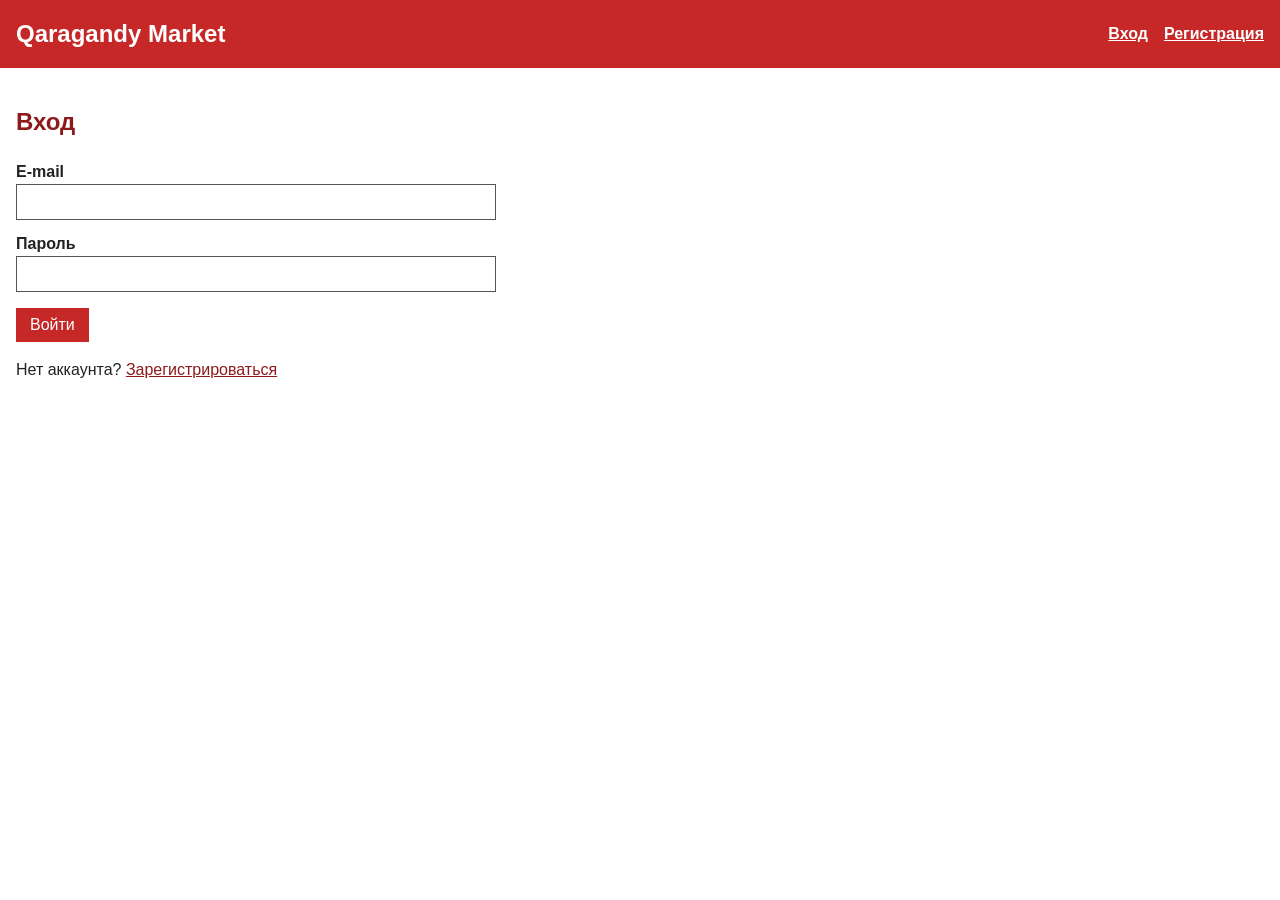
<file: index.html>
<!DOCTYPE html>
<html lang="ru">
<head>
  <meta charset="UTF-8">
  <meta name="viewport" content="width=device-width, initial-scale=1.0">
  <meta name="description" content="Интернет-магазин Qaragandy Market: натуральный курт из Карагандинской области — коровий, козий, верблюжий, свежий и сушёный.">
  <title>Qaragandy Market — курт от местных производителей</title>
  <link rel="stylesheet" href="css/style.css">
  <script>
    if (localStorage.getItem("currentUser") === null) {
      location.href = "login.html";
    }
  </script>
</head>
<body>
  <header class="header">
    <p class="logo">Qaragandy Market</p>
    <nav>
      <ul class="menu">
        <li><a href="#catalog">Каталог</a></li>
        <li><a href="#about">О нас</a></li>
        <li><a href="#contacts">Контакты</a></li>
        <li><a href="login.html" id="logout">Выйти</a></li>
      </ul>
    </nav>
  </header>

  <main class="main">
    <section class="intro">
      <h1>Курт из Карагандинской области</h1>
      <p>Мы продаём домашний курт от местных семей и небольших ферм. Выберите свой вкус: от классического до острого.</p>
    </section>

    <section id="catalog">
      <h2>Каталог</h2>
      <div class="catalog">
        <article class="card">
          <img src="https://placehold.co/400x300/c62828/ffffff?text=Kurt" width="400" height="300" alt="Белые шарики натурального курта на тарелке">
          <h3>Курт натуральный</h3>
          <p>Классический курт из коровьего молока без добавок.</p>
          <p>Вес: 200 г</p>
          <p class="price">1 500 ₸</p>
        </article>
        <article class="card">
          <img src="https://placehold.co/400x300/a1402f/ffffff?text=Kurt" width="400" height="300" alt="Мягкие свежие шарики курта в миске">
          <h3>Курт свежий</h3>
          <p>Мягкий курт, приготовленный на этой неделе.</p>
          <p>Вес: 250 г</p>
          <p class="price">1 800 ₸</p>
        </article>
        <article class="card">
          <img src="https://placehold.co/400x300/8e1b1b/ffffff?text=Kurt" width="400" height="300" alt="Шарики верблюжьего курта на деревянной доске">
          <h3>Курт верблюжий</h3>
          <p>Необычный вкус из молока верблюдицы.</p>
          <p>Вес: 200 г</p>
          <p class="price">2 600 ₸</p>
        </article>
        <article class="card">
          <img src="https://placehold.co/400x300/616161/ffffff?text=Kurt" width="400" height="300" alt="Горсть сушёных твёрдых шариков курта">
          <h3>Курт сушёный</h3>
          <p>Твёрдые шарики, которые хранятся долго.</p>
          <p>Вес: 300 г</p>
          <p class="price">2 000 ₸</p>
        </article>
        <article class="card">
          <img src="https://placehold.co/400x300/5d4037/ffffff?text=Kurt" width="400" height="300" alt="Миска жидкого курта густой консистенции">
          <h3>Курт жидкий</h3>
          <p>Густая кисломолочная масса для супов и соусов.</p>
          <p>Вес: 400 г</p>
          <p class="price">1 700 ₸</p>
        </article>
        <article class="card">
          <img src="https://placehold.co/400x300/9e6b00/ffffff?text=Kurt" width="400" height="300" alt="Шарики козьего курта на салфетке">
          <h3>Курт козий</h3>
          <p>Курт из козьего молока с мягким вкусом.</p>
          <p>Вес: 200 г</p>
          <p class="price">2 200 ₸</p>
        </article>
        <article class="card">
          <img src="https://placehold.co/400x300/b71c1c/ffffff?text=Kurt" width="400" height="300" alt="Шарики острого курта, посыпанные красным перцем">
          <h3>Курт острый</h3>
          <p>Курт с красным перцем и специями.</p>
          <p>Вес: 250 г</p>
          <p class="price">1 900 ₸</p>
        </article>
        <article class="card">
          <img src="https://placehold.co/400x300/455a64/ffffff?text=Kurt" width="400" height="300" alt="Солёные шарики курта в небольшой пиале">
          <h3>Курт солёный</h3>
          <p>Хорошая закуска к чаю и к пиву.</p>
          <p>Вес: 300 г</p>
          <p class="price">1 600 ₸</p>
        </article>
      </div>
    </section>

    <section id="about">
      <h2>О нас</h2>
      <p>Какой-то текст о компании.</p>
    </section>

    <section id="contacts">
      <h2>Контакты</h2>
      <p>Адрес: г. Караганда, Строителей 17</p>
      <p>Телефон: +7 (707) 450-86-63</p>
      <p>E-mail: xbeka228@gmail.com</p>
    </section>
  </main>

  <footer class="footer">
    <p>Qaragandy Market — курт от местных производителей Карагандинской области</p>
  </footer>

  <script src="js/app.js"></script>
</body>
</html>
</file>
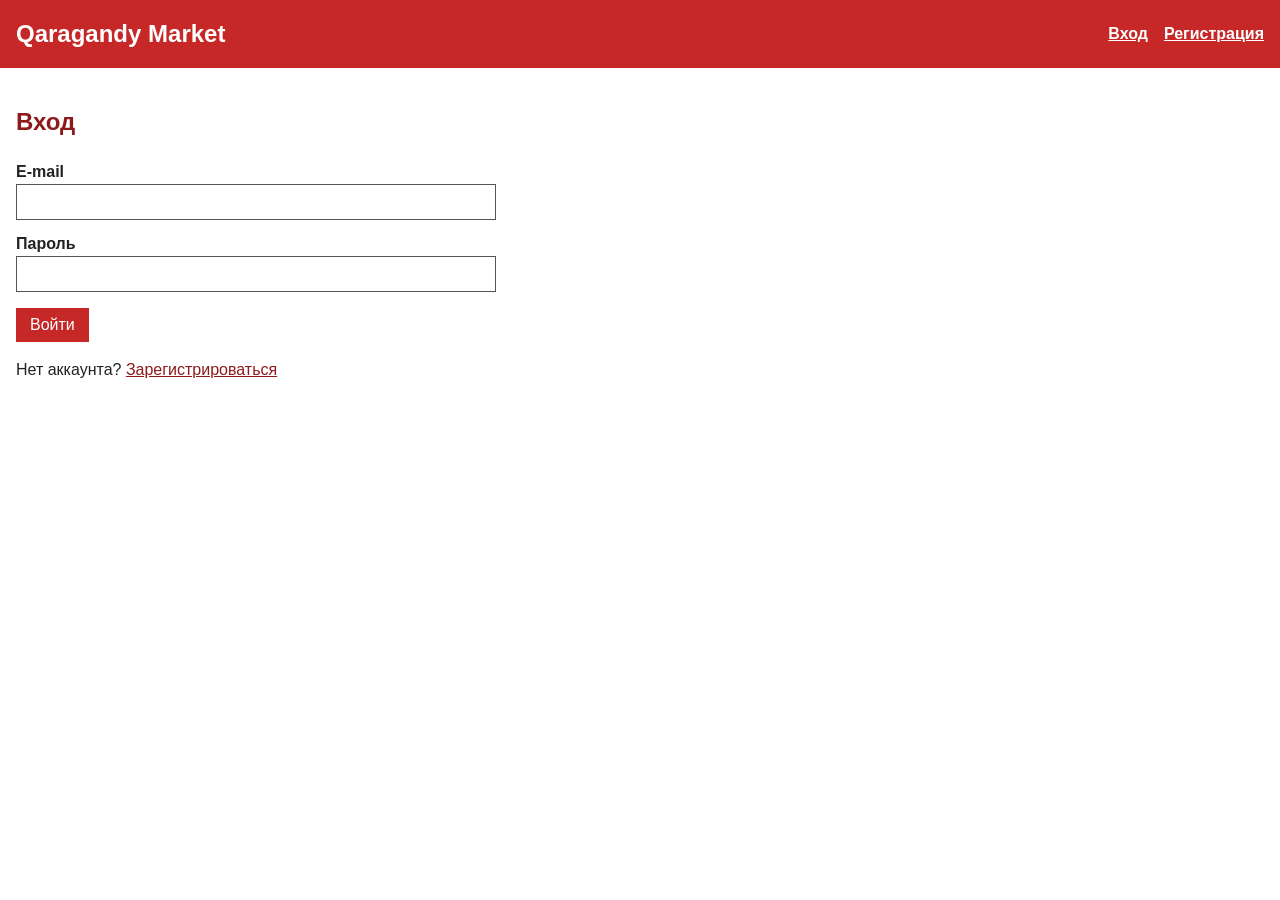
<file: login.html>
<!DOCTYPE html>
<html lang="ru">
<head>
  <meta charset="UTF-8">
  <meta name="viewport" content="width=device-width, initial-scale=1.0">
  <meta name="description" content="Вход в интернет-магазин Qaragandy Market по e-mail и паролю.">
  <title>Вход — Qaragandy Market</title>
  <link rel="stylesheet" href="css/style.css">
</head>
<body>
  <header class="header">
    <p class="logo">Qaragandy Market</p>
    <nav>
      <ul class="menu">
        <li><a href="login.html">Вход</a></li>
        <li><a href="register.html">Регистрация</a></li>
      </ul>
    </nav>
  </header>

  <main class="main">
    <section>
      <h1>Вход</h1>
      <form class="form" id="login-form" action="#" method="post">
        <label for="email">E-mail</label>
        <input type="email" id="email" name="email" required>

        <label for="password">Пароль</label>
        <input type="password" id="password" name="password" required minlength="8" maxlength="30">

        <button class="button" type="submit">Войти</button>
      </form>
      <p class="message" id="message"></p>
      <p>Нет аккаунта? <a href="register.html">Зарегистрироваться</a></p>
    </section>
  </main>

  <script src="js/app.js"></script>
</body>
</html>
</file>
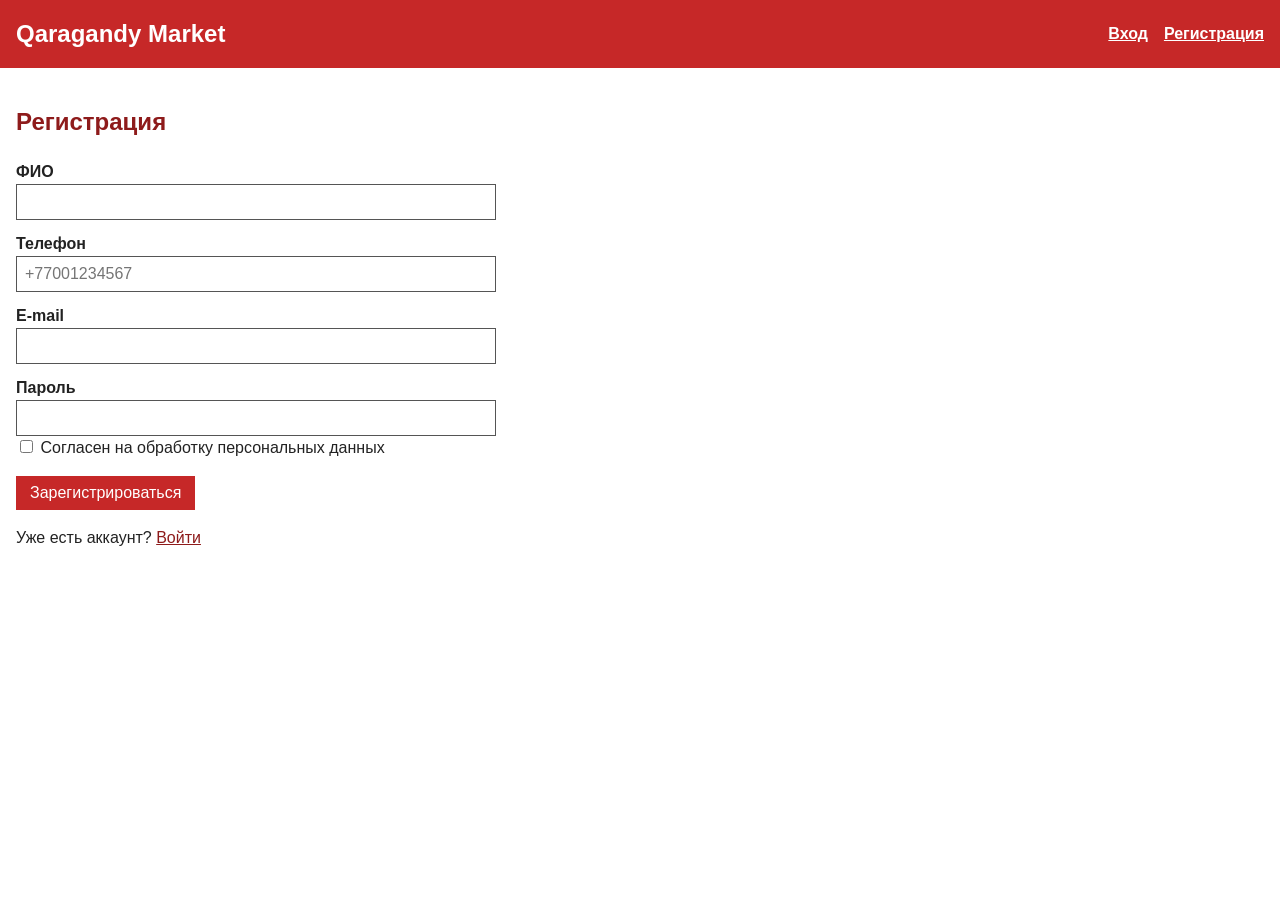
<file: register.html>
<!DOCTYPE html>
<html lang="ru">
<head>
  <meta charset="UTF-8">
  <meta name="viewport" content="width=device-width, initial-scale=1.0">
  <meta name="description" content="Регистрация в интернет-магазине Qaragandy Market для покупателей курта из Карагандинской области.">
  <title>Регистрация — Qaragandy Market</title>
  <link rel="stylesheet" href="css/style.css">
</head>
<body>
  <header class="header">
    <p class="logo">Qaragandy Market</p>
    <nav>
      <ul class="menu">
        <li><a href="login.html">Вход</a></li>
        <li><a href="register.html">Регистрация</a></li>
      </ul>
    </nav>
  </header>

  <main class="main">
    <section>
      <h1>Регистрация</h1>
      <form class="form" id="register-form" action="#" method="post">
        <label for="fio">ФИО</label>
        <input type="text" id="fio" name="fio" required minlength="2" maxlength="60">

        <label for="phone">Телефон</label>
        <input type="tel" id="phone" name="phone" required pattern="\+7[0-9]{10}" placeholder="+77001234567" title="Номер в формате +7 и десять цифр">

        <label for="email">E-mail</label>
        <input type="email" id="email" name="email" required>

        <label for="password">Пароль</label>
        <input type="password" id="password" name="password" required minlength="8" maxlength="30">

        <div class="checkbox">
          <input type="checkbox" id="agree" name="agree" required>
          <label for="agree">Согласен на обработку персональных данных</label>
        </div>

        <button class="button" type="submit">Зарегистрироваться</button>
      </form>
      <p class="message" id="message"></p>
      <p>Уже есть аккаунт? <a href="login.html">Войти</a></p>
    </section>
  </main>

  <script src="js/app.js"></script>
</body>
</html>
</file>
<file: css/style.css>
/* общие стили, для телефонов */
body {
  margin: 0;
  font-family: Arial, sans-serif;
  font-size: 16px;
  line-height: 1.5;
  color: #222222;
  background-color: #ffffff;
}

img {
  max-width: 100%;
  height: auto;
  display: block;
}

a {
  color: #8e1b1b;
}

.header {
  background-color: #c62828;
  color: #ffffff;
  padding: 16px;
}

.logo {
  margin: 0 0 8px;
  font-size: 24px;
  font-weight: bold;
}

/* меню */
.menu {
  display: flex;
  flex-wrap: wrap;
  gap: 8px 16px;
  list-style: none;
  margin: 0;
  padding: 0;
}

.menu a {
  color: #ffffff;
  font-weight: bold;
}

.main {
  padding: 16px;
}

h1,
h2 {
  color: #8e1b1b;
}

.intro {
  background-color: #f0f0f0;
  padding: 16px;
}

/* каталог */
.catalog {
  display: grid;
  grid-template-columns: 1fr;
  gap: 16px;
}

.card {
  background-color: #f0f0f0;
  border: 1px solid #cccccc;
  padding: 12px;
}

.card h3 {
  margin: 8px 0;
}

.card p {
  margin: 4px 0;
}

.price {
  font-weight: bold;
}

/* формы */
.form {
  max-width: 480px;
}

.form label {
  display: block;
  margin-top: 12px;
  font-weight: bold;
}

.form input {
  width: 100%;
  box-sizing: border-box;
  padding: 8px;
  font-size: 16px;
  border: 1px solid #555555;
}

.form input[type="checkbox"] {
  width: auto;
}

.checkbox label {
  display: inline;
  font-weight: normal;
}

.button {
  display: inline-block;
  margin-top: 16px;
  padding: 8px 14px;
  background-color: #c62828;
  color: #ffffff;
  border: none;
  font-size: 16px;
  cursor: pointer;
}

.message {
  font-weight: bold;
  color: #8e1b1b;
}

.footer {
  background-color: #f0f0f0;
  border-top: 1px solid #cccccc;
  padding: 16px;
  text-align: center;
}

/* планшеты */
@media (min-width: 600px) {
  .catalog {
    grid-template-columns: 1fr 1fr;
  }
}

/* компьютеры */
@media (min-width: 992px) {
  .catalog {
    grid-template-columns: 1fr 1fr 1fr 1fr;
  }

  .header {
    display: flex;
    justify-content: space-between;
    align-items: center;
  }

  .logo {
    margin: 0;
  }
}
</file>
